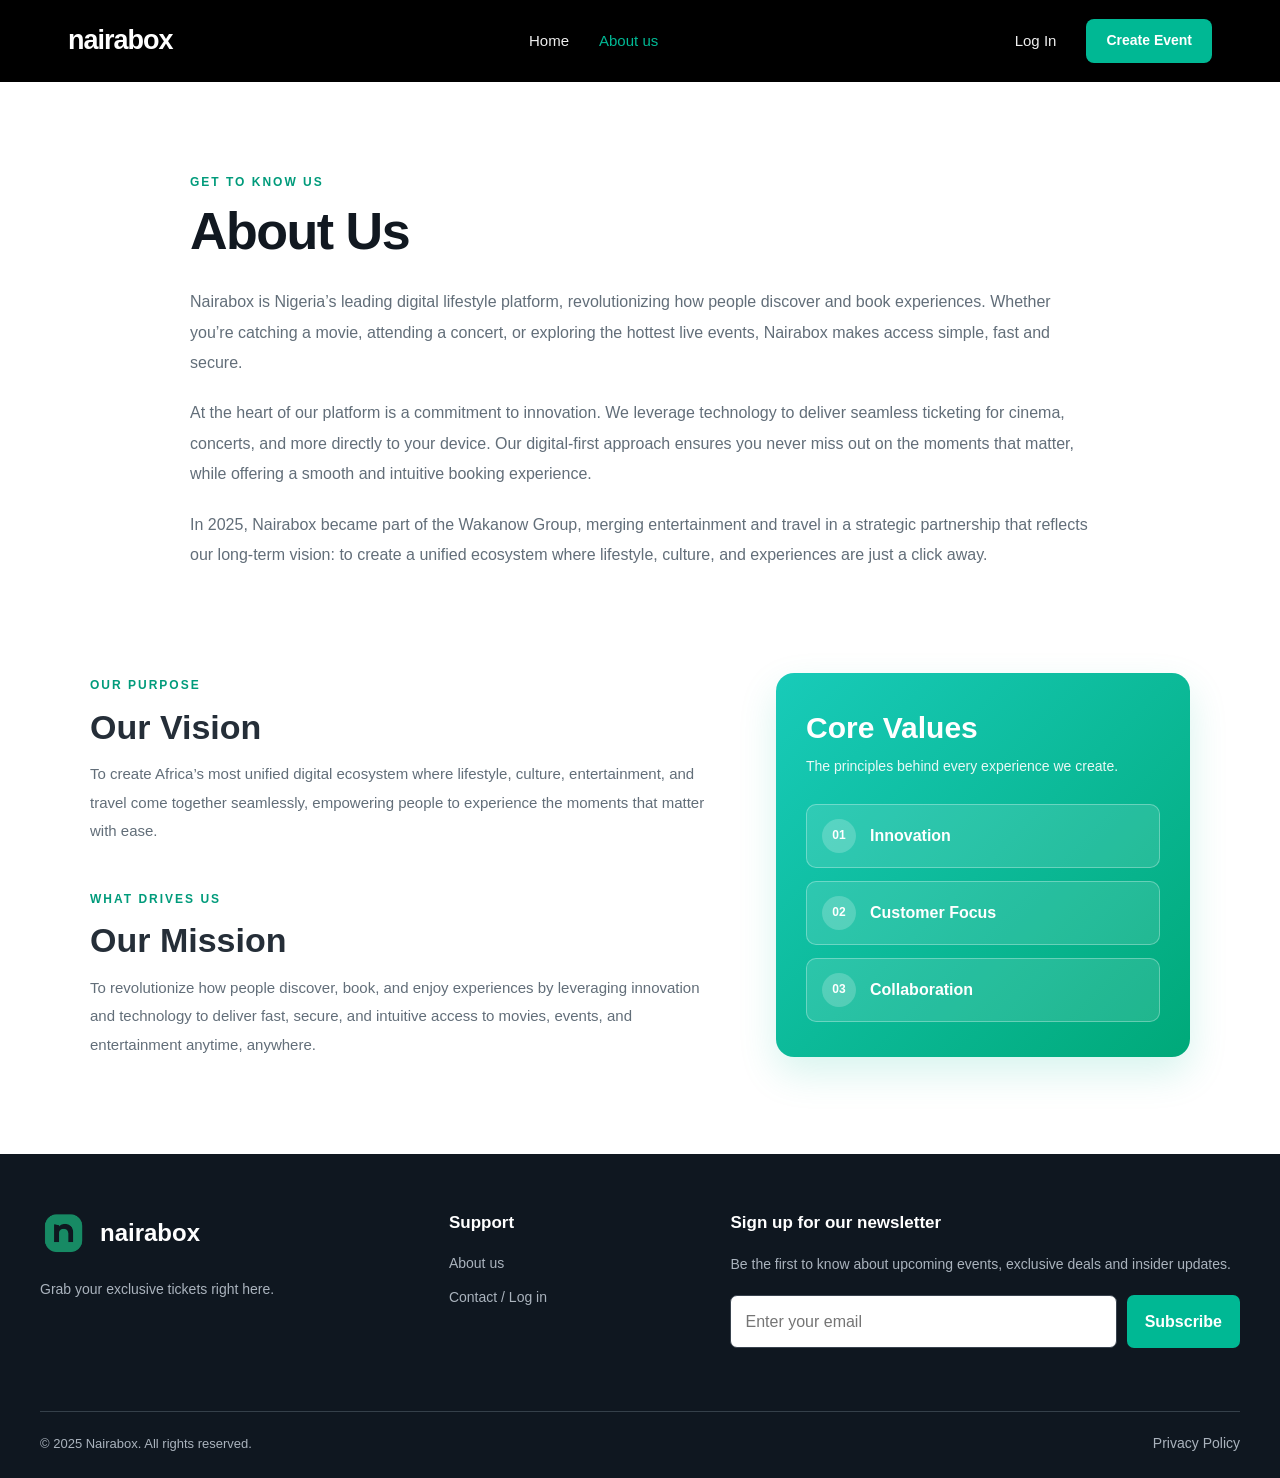
<file: about.html>
<!DOCTYPE html>
<html lang="en">
<head>
    <meta charset="UTF-8">
    <meta name="viewport" content="width=device-width, initial-scale=1.0">
    <meta name="description" content="Learn about Nairabox, our vision, mission, and core values.">
    <title>About Us | Nairabox</title>
    <link rel="stylesheet" href="./about.css">
</head>

<body>
    <header class="site-header">
        <nav class="navbar">
            <a href="./project.html" class="brand">nairabox</a>

            <div class="nav-links">
                <a href="./project.html">Home</a>
                <a href="./about.html" class="active">About us</a>
            </div>

            <div class="nav-actions">
                <a href="./login.html" class="login-link">Log In</a>
                <a href="./login.html" class="create-btn">Create Event</a>
            </div>
        </nav>
    </header>

    <main>
        <section class="about-container">
            <div class="section-heading">
                <span class="eyebrow">GET TO KNOW US</span>
                <h1>About Us</h1>
                <p>
                    Nairabox is Nigeria’s leading digital lifestyle platform,
                    revolutionizing how people discover and book experiences.
                    Whether you’re catching a movie, attending a concert, or
                    exploring the hottest live events, Nairabox makes access
                    simple, fast and secure.
                </p>

                <p>
                    At the heart of our platform is a commitment to innovation.
                    We leverage technology to deliver seamless ticketing for
                    cinema, concerts, and more directly to your device. Our
                    digital-first approach ensures you never miss out on the
                    moments that matter, while offering a smooth and intuitive
                    booking experience.
                </p>

                <p>
                    In 2025, Nairabox became part of the Wakanow Group, merging
                    entertainment and travel in a strategic partnership that
                    reflects our long-term vision: to create a unified ecosystem
                    where lifestyle, culture, and experiences are just a click away.
                </p>
            </div>
        </section>

        <section class="middle-section">
            <div class="left-text">
                <article class="info-block">
                    <span class="eyebrow">OUR PURPOSE</span>
                    <h2>Our Vision</h2>
                    <p>
                        To create Africa’s most unified digital ecosystem where
                        lifestyle, culture, entertainment, and travel come together
                        seamlessly, empowering people to experience the moments
                        that matter with ease.
                    </p>
                </article>

                <article class="info-block">
                    <span class="eyebrow">WHAT DRIVES US</span>
                    <h2>Our Mission</h2>
                    <p>
                        To revolutionize how people discover, book, and enjoy
                        experiences by leveraging innovation and technology to
                        deliver fast, secure, and intuitive access to movies,
                        events, and entertainment anytime, anywhere.
                    </p>
                </article>
            </div>

            <aside class="core-values">
                <h2>Core Values</h2>
                <p class="values-intro">
                    The principles behind every experience we create.
                </p>

                <ul class="values-list">
                    <li><span>01</span> Innovation</li>
                    <li><span>02</span> Customer Focus</li>
                    <li><span>03</span> Collaboration</li>
                </ul>
            </aside>
        </section>
    </main>

    <footer class="footer">
        <div class="footer-top">
            <div class="footer-brand">
                <a href="./project.html" class="footer-logo">
                    <img src="./project-pictures/hero (2).png" alt="Nairabox logo">
                    <span>nairabox</span>
                </a>
                <p>Grab your exclusive tickets right here.</p>
            </div>

            <div class="footer-support">
                <h3>Support</h3>
                <a href="./about.html">About us</a>
                <a href="./login.html">Contact / Log in</a>
            </div>

            <div class="newsletter">
                <h3>Sign up for our newsletter</h3>
                <p>
                    Be the first to know about upcoming events,
                    exclusive deals and insider updates.
                </p>

                <form class="email-btn" id="newsletterForm">
                    <input
                        type="email"
                        id="newsletterEmail"
                        placeholder="Enter your email"
                        aria-label="Your email address"
                        required
                    >
                    <button type="submit">Subscribe</button>
                </form>
                <p id="newsletterMessage" class="newsletter-message" aria-live="polite"></p>
            </div>
        </div>

        <div class="footer-bottom">
            <p>&copy; 2025 Nairabox. All rights reserved.</p>
            <a href="#" class="privacy-link">Privacy Policy</a>
        </div>
    </footer>

    <script>
        const newsletterForm = document.getElementById("newsletterForm");
        const newsletterMessage = document.getElementById("newsletterMessage");

        newsletterForm.addEventListener("submit", function (event) {
            event.preventDefault();
            newsletterMessage.textContent =
                "Thanks for your interest! Newsletter sign-up is not connected yet.";
            newsletterForm.reset();
        });
    </script>
</body>
</html>
</file>
<file: about.css>
/* =========================
   GLOBAL STYLES
========================= */

* {
    margin: 0;
    padding: 0;
    box-sizing: border-box;
}

:root {
    --primary: #00b894;
    --primary-dark: #009b7b;
    --text-dark: #202a35;
    --text-muted: #626e79;
    --footer-bg: #0f1720;
    --page-bg: #ffffff;
}

html {
    scroll-behavior: smooth;
}

body {
    font-family: Arial, Helvetica, sans-serif;
    background: var(--page-bg);
    color: var(--text-dark);
    line-height: 1.7;
    overflow-wrap: break-word;
}

a {
    color: inherit;
    text-decoration: none;
}

button,
input {
    font: inherit;
}

img {
    max-width: 100%;
    display: block;
}

/* =========================
   NAVIGATION
========================= */

.site-header {
    background: #000000;
    color: #ffffff;
}

.navbar {
    width: min(1200px, 100%);
    min-height: 82px;
    margin: 0 auto;
    padding: 16px 28px;
    display: flex;
    align-items: center;
    justify-content: space-between;
    gap: 28px;
}

.brand {
    font-size: 27px;
    font-weight: 800;
    letter-spacing: -1px;
    white-space: nowrap;
}

.nav-links,
.nav-actions {
    display: flex;
    align-items: center;
    gap: 30px;
}

.nav-links a,
.login-link {
    font-size: 15px;
    color: #eeeeee;
    transition: color 0.2s ease;
}

.nav-links a:hover,
.nav-links a.active,
.login-link:hover {
    color: var(--primary);
}

.create-btn {
    display: inline-flex;
    align-items: center;
    justify-content: center;
    min-height: 44px;
    padding: 10px 20px;
    border-radius: 8px;
    background: var(--primary);
    color: #ffffff;
    font-size: 14px;
    font-weight: 700;
    transition: background 0.2s ease, transform 0.2s ease;
}

.create-btn:hover {
    background: var(--primary-dark);
    transform: translateY(-1px);
}

/* =========================
   ABOUT SECTION
========================= */

.about-container {
    width: min(100% - 48px, 1050px);
    margin: 0 auto;
    padding: 85px 0 65px;
}

.section-heading {
    max-width: 900px;
    margin: 0 auto;
}

.eyebrow {
    display: inline-block;
    margin-bottom: 10px;
    color: var(--primary-dark);
    font-size: 12px;
    font-weight: 800;
    letter-spacing: 2px;
    text-transform: uppercase;
}

.section-heading h1 {
    margin-bottom: 25px;
    color: #111820;
    font-size: clamp(34px, 5vw, 52px);
    line-height: 1.15;
    letter-spacing: -1.5px;
}

.section-heading p {
    margin-bottom: 20px;
    color: var(--text-muted);
    font-size: 16px;
    line-height: 1.9;
}

.section-heading p:last-child {
    margin-bottom: 0;
}

/* =========================
   VISION, MISSION AND VALUES
========================= */

.middle-section {
    width: min(100% - 48px, 1100px);
    margin: 0 auto;
    padding: 35px 0 95px;
    display: grid;
    grid-template-columns: minmax(0, 1.2fr) minmax(280px, 0.8fr);
    align-items: center;
    gap: 65px;
}

.left-text {
    min-width: 0;
}

.info-block + .info-block {
    margin-top: 38px;
}

.info-block h2 {
    margin-bottom: 12px;
    color: #252e38;
    font-size: clamp(26px, 3vw, 34px);
    line-height: 1.25;
}

.info-block p {
    color: var(--text-muted);
    font-size: 15px;
    line-height: 1.9;
}

.core-values {
    width: 100%;
    padding: 35px 30px;
    border-radius: 18px;
    background: linear-gradient(135deg, #18cbb9, #00a979);
    color: #ffffff;
    box-shadow: 0 16px 38px rgba(0, 184, 148, 0.16);
}

.core-values h2 {
    margin-bottom: 8px;
    font-size: 30px;
    line-height: 1.3;
}

.values-intro {
    margin-bottom: 25px;
    color: rgba(255, 255, 255, 0.9);
    font-size: 14px;
    line-height: 1.7;
}

.values-list {
    list-style: none;
    display: grid;
    gap: 13px;
}

.values-list li {
    display: flex;
    align-items: center;
    gap: 14px;
    padding: 14px 15px;
    border: 1px solid rgba(255, 255, 255, 0.3);
    border-radius: 10px;
    background: rgba(255, 255, 255, 0.12);
    font-size: 16px;
    font-weight: 700;
}

.values-list li span {
    display: grid;
    width: 34px;
    height: 34px;
    flex-shrink: 0;
    place-items: center;
    border-radius: 50%;
    background: rgba(255, 255, 255, 0.2);
    font-size: 12px;
}

/* =========================
   FOOTER
========================= */

.footer {
    padding: 55px 24px 22px;
    background: var(--footer-bg);
    color: #ffffff;
}

.footer-top,
.footer-bottom {
    width: min(1200px, 100%);
    margin: 0 auto;
}

.footer-top {
    display: grid;
    grid-template-columns: 1fr 0.65fr 1.4fr;
    gap: 45px;
    align-items: start;
}

.footer-logo {
    display: inline-flex;
    align-items: center;
    gap: 12px;
}

.footer-logo img {
    width: 48px;
    height: 48px;
    object-fit: contain;
}

.footer-logo span {
    font-size: 24px;
    font-weight: 800;
}

.footer-brand > p,
.newsletter > p {
    margin-top: 12px;
    color: #aab3bd;
    font-size: 14px;
    line-height: 1.8;
}

.footer h3 {
    margin-bottom: 14px;
    font-size: 17px;
}

.footer-support {
    display: flex;
    flex-direction: column;
    align-items: flex-start;
    gap: 10px;
}

.footer-support h3 {
    margin-bottom: 4px;
}

.footer-support a,
.privacy-link {
    color: #aab3bd;
    font-size: 14px;
    transition: color 0.2s ease;
}

.footer-support a:hover,
.privacy-link:hover {
    color: var(--primary);
}

.newsletter > p {
    margin-top: 0;
    margin-bottom: 18px;
}

.email-btn {
    display: flex;
    align-items: stretch;
    gap: 10px;
    width: 100%;
}

.email-btn input {
    width: 100%;
    min-width: 0;
    min-height: 48px;
    padding: 12px 14px;
    border: 1px solid #39434e;
    border-radius: 7px;
    outline: none;
    background: #ffffff;
    color: #17212b;
}

.email-btn input:focus {
    border-color: var(--primary);
    box-shadow: 0 0 0 3px rgba(0, 184, 148, 0.16);
}

.email-btn button {
    flex-shrink: 0;
    min-height: 48px;
    padding: 12px 18px;
    border: none;
    border-radius: 7px;
    background: var(--primary);
    color: #ffffff;
    font-weight: 700;
    cursor: pointer;
    transition: background 0.2s ease;
}

.email-btn button:hover {
    background: var(--primary-dark);
}

.newsletter-message {
    color: #8ce7cd !important;
    font-size: 13px !important;
}

.footer-bottom {
    display: flex;
    justify-content: space-between;
    align-items: center;
    gap: 20px;
    margin-top: 45px;
    padding-top: 20px;
    border-top: 1px solid #35404a;
}

.footer-bottom p {
    color: #aab3bd;
    font-size: 13px;
}

/* =========================
   TABLETS
========================= */

@media (max-width: 900px) {
    .navbar {
        gap: 20px;
        padding: 16px 24px;
    }

    .nav-links,
    .nav-actions {
        gap: 18px;
    }

    .middle-section {
        grid-template-columns: minmax(0, 1fr) minmax(250px, 0.85fr);
        gap: 30px;
    }

    .core-values {
        padding: 28px 22px;
    }

    .footer-top {
        grid-template-columns: 1fr 1fr;
        gap: 35px;
    }

    .newsletter {
        grid-column: 1 / -1;
        max-width: 600px;
    }
}

/* =========================
   MOBILE PHONES
========================= */

@media (max-width: 600px) {
    .navbar {
        flex-wrap: wrap;
        justify-content: space-between;
        gap: 14px;
        padding: 18px 20px;
    }

    .brand {
        font-size: 25px;
    }

    .nav-links {
        order: 3;
        width: 100%;
        justify-content: center;
        padding-top: 12px;
        border-top: 1px solid #303030;
    }

    .nav-actions {
        gap: 13px;
    }

    .nav-links a,
    .login-link {
        font-size: 14px;
    }

    .create-btn {
        min-height: 40px;
        padding: 9px 12px;
        font-size: 12px;
    }

    .about-container {
        width: calc(100% - 40px);
        padding: 55px 0 35px;
    }

    .section-heading h1 {
        margin-bottom: 20px;
        font-size: 36px;
    }

    .section-heading p {
        font-size: 15px;
        line-height: 1.85;
    }

    .middle-section {
        width: calc(100% - 40px);
        grid-template-columns: 1fr;
        gap: 35px;
        padding: 25px 0 60px;
    }

    .info-block + .info-block {
        margin-top: 30px;
    }

    .info-block h2 {
        font-size: 28px;
    }

    .core-values {
        padding: 28px 22px;
        border-radius: 14px;
    }

    .core-values h2 {
        font-size: 27px;
    }

    .footer {
        padding: 40px 20px 20px;
    }

    .footer-top {
        grid-template-columns: 1fr;
        gap: 30px;
    }

    .newsletter {
        grid-column: auto;
        width: 100%;
    }

    .email-btn {
        flex-direction: column;
    }

    .email-btn input,
    .email-btn button {
        width: 100%;
        min-height: 48px;
    }

    .footer-bottom {
        flex-direction: column;
        align-items: flex-start;
        gap: 10px;
        margin-top: 32px;
    }
}

/* =========================
   SMALL PHONES
========================= */

@media (max-width: 360px) {
    .navbar {
        padding-right: 14px;
        padding-left: 14px;
    }

    .brand {
        font-size: 22px;
    }

    .nav-actions {
        gap: 9px;
    }

    .create-btn {
        padding: 8px 10px;
        font-size: 11px;
    }

    .about-container,
    .middle-section {
        width: calc(100% - 28px);
    }

    .section-heading h1 {
        font-size: 32px;
    }

    .core-values {
        padding: 24px 16px;
    }
}
</file>
